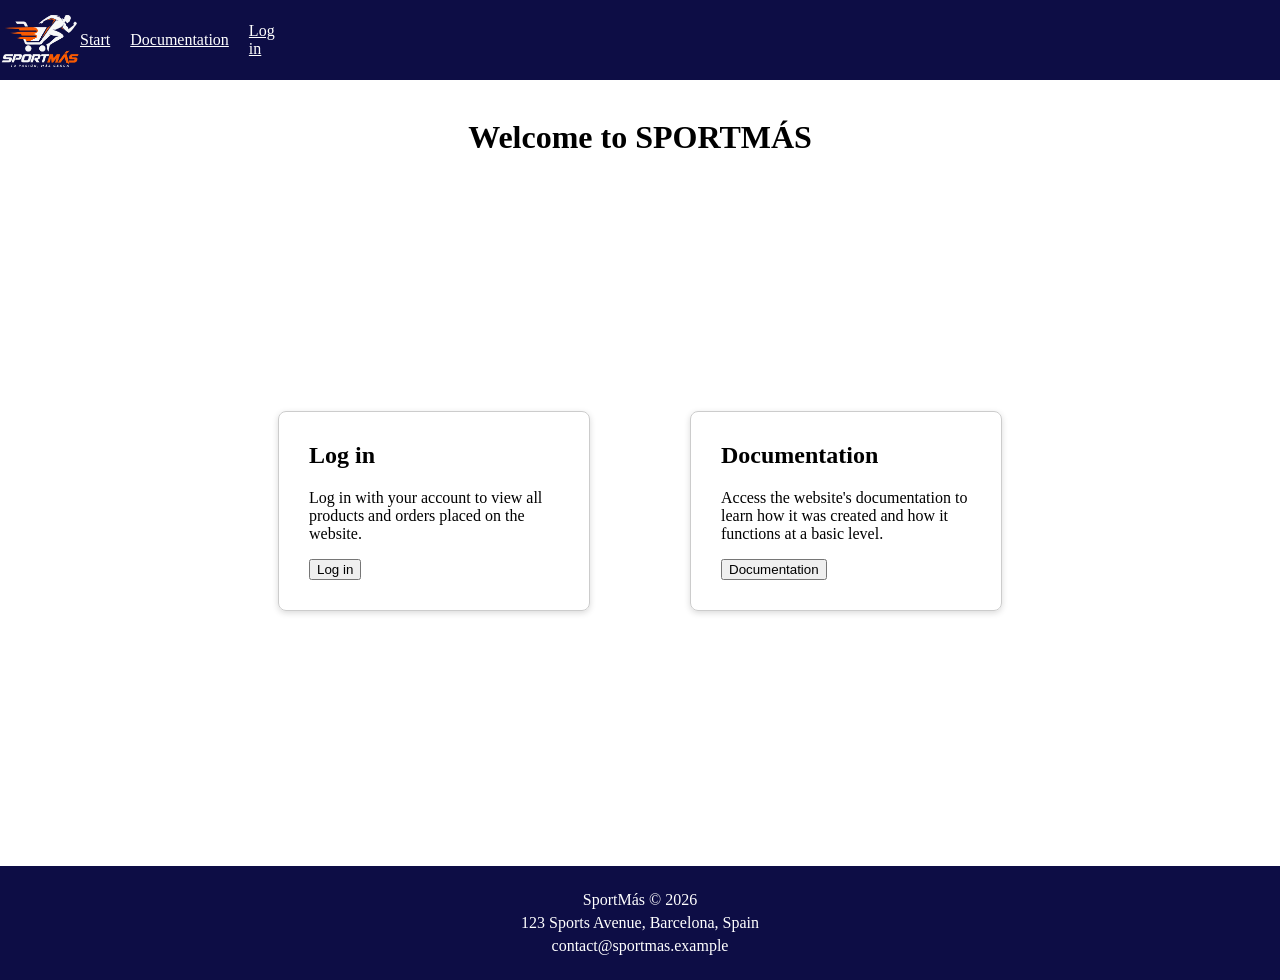
<file: application/client/index.html>
<!DOCTYPE html>
<html lang="en">

<head>
    <meta charset="UTF-8">
    <meta name="viewport" content="width=device-width, initial-scale=1.0">
    <title>SportMas home page</title>
    <link rel="stylesheet" href="style.css">
</head>

<body>
    <nav>
        <img class="logo" src="./img/logo.png">
        <a href="index.html">Start</a>
        <a href="documentacion.html">Documentation</a>
        <a href="login.html">Log in</a>
        <a href="menu-operaciones.html"><img class="flecha" src="./img/flecha.png"></a>
    </nav>
    <br>
    <h1>Welcome to SPORTMÁS</h1>
    <br>
    <main class="tarjetas">
        <div class="card">
            <h2>Log in</h2>
            <p>Log in with your account to view all products and orders placed on the website.</p>
            <button type="button" onclick="window.location.href='login.html'">Log in</button>
        </div>
        <div class="card">
            <h2>Documentation</h2>
            <p>Access the website's documentation to learn how it was created and how it functions at a basic level.</p>
            <button type="button" onclick="window.location.href='documentacion.html'">Documentation</button>
        </div>
    </main>
    <footer>
        <p>SportMás &copy; 2026</p>
        <p>123 Sports Avenue, Barcelona, Spain</p>
        <p>contact@sportmas.example</p>
    </footer>
</body>

</html>
</file>
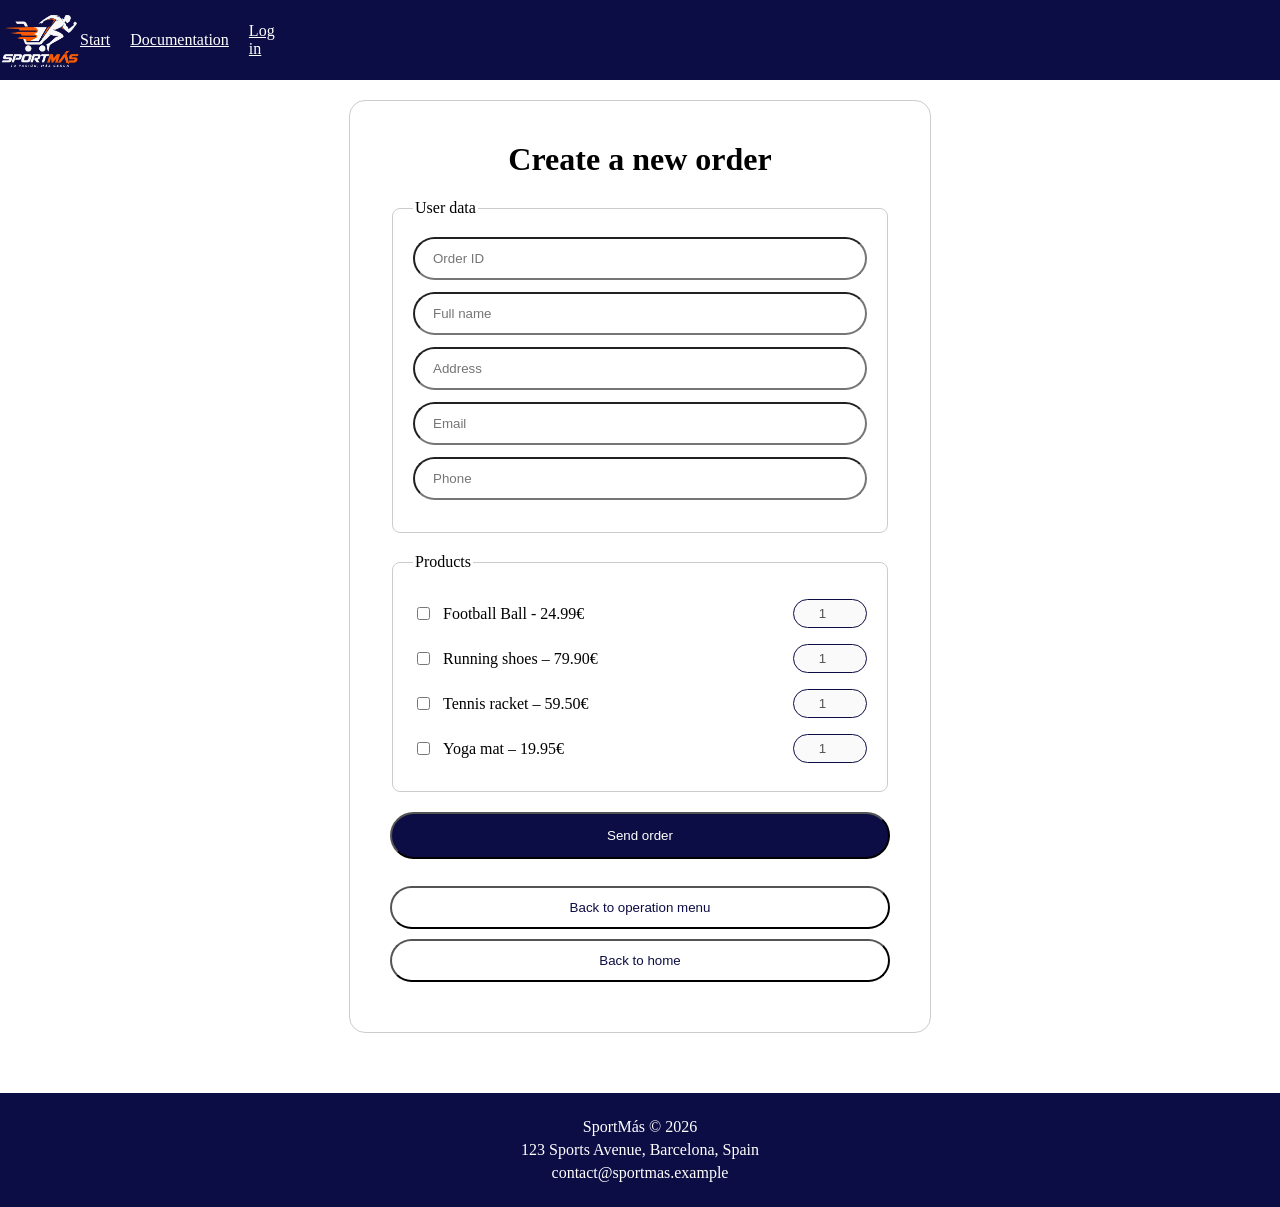
<file: application/client/crear.html>
<!DOCTYPE html>
<html lang="en">

<head>
    <meta charset="UTF-8">
    <meta name="viewport" content="width=device-width, initial-scale=1.0">
    <title>Creating orders</title>
    <link rel="stylesheet" href="style.css">
</head>

<body>
    <nav>
        <img class="logo" src="./img/logo.png">
        <a href="index.html">Start</a>
        <a href="documentacion.html">Documentation</a>
        <a href="login.html">Log in</a>
        <a href="menu-operaciones.html"><img class="flecha" src="./img/flecha.png"></a>
    </nav>
    <div class="order-container">
        <div class="order-card">
            <h1>Create a new order</h1>
            <form id="orderForm">
                <fieldset>
                    <legend>User data</legend>
                    <input type="text" name="orderId" placeholder="Order ID" required>
                    <input type="text" name="fullName" placeholder="Full name" required>
                    <input type="text" name="address" placeholder="Address" required>
                    <input type="email" name="email" placeholder="Email" required>
                    <input type="tel" name="phone" placeholder="Phone" required>
                </fieldset>

                <fieldset>
                    <legend>Products</legend>
                    <div class="product">
                        <input type="checkbox" class="check">
                        <p>Football Ball - 24.99€</p>
                        <input type="number" name="quantity[ball]" min="1" value="1" disabled>
                    </div>
                    <div class="product">
                        <input type="checkbox" class="check">
                        <p>Running shoes – 79.90€</p>
                        <input type="number" name="quantity[shoes]" min="1" value="1" disabled>
                    </div>
                    <div class="product">
                        <input type="checkbox" class="check">
                        <p>Tennis racket – 59.50€</p>
                        <input type="number" name="quantity[racket]" min="1" value="1" disabled>
                    </div>
                    <div class="product">
                        <input type="checkbox" class="check">
                        <p>Yoga mat – 19.95€</p>
                        <input type="number" name="quantity[mat]" min="1" value="1" disabled>
                    </div>
                </fieldset>

                <button type="submit" class="btn-principal">Send order</button>
            </form>

            <p class="result"></p>

            <button type="button" class="btn-secundario" onclick="location.href='menu-operaciones.html'">
                Back to operation menu
            </button>
            <button type="button" class="btn-secundario" onclick="location.href='index.html'">
                Back to home
            </button>
        </div>
    </div>

    <footer>
        <p>SportMás &copy; 2026</p>
        <p>123 Sports Avenue, Barcelona, Spain</p>
        <p>contact@sportmas.example</p>
    </footer>

    <script>
        // Activa/desactiva la cantidad según el checkbox de cada producto
        function toggleQuantity(event) {
            // Busca el input numérico dentro del mismo div.product
            const quantityInput = event.target.parentElement.querySelector('input[type="number"]');
            quantityInput.disabled = !event.target.checked;
        }

        // Envía los datos del pedido al servidor y muestra el total que devuelve
        async function sendOrder(event) {
            event.preventDefault();
            const form = document.getElementById("orderForm");

            const response = await fetch("../server/crear.php", {
                method: "POST",
                body: new FormData(form)
            });
            if (response.ok) {
                const total = await response.text();
                document.getElementById("result").textContent =
                    "Total price (21% VAT included): " + total + " €";
            } else {
                // 404: el servidor manda una página HTML de error
                document.body.innerHTML = await response.text();
            }
        }

        document.querySelectorAll(".check").forEach(c => c.addEventListener("change", toggleQuantity));
        document.getElementById("orderForm").addEventListener("submit", sendOrder);
    </script>
</body>

</html>
</file>
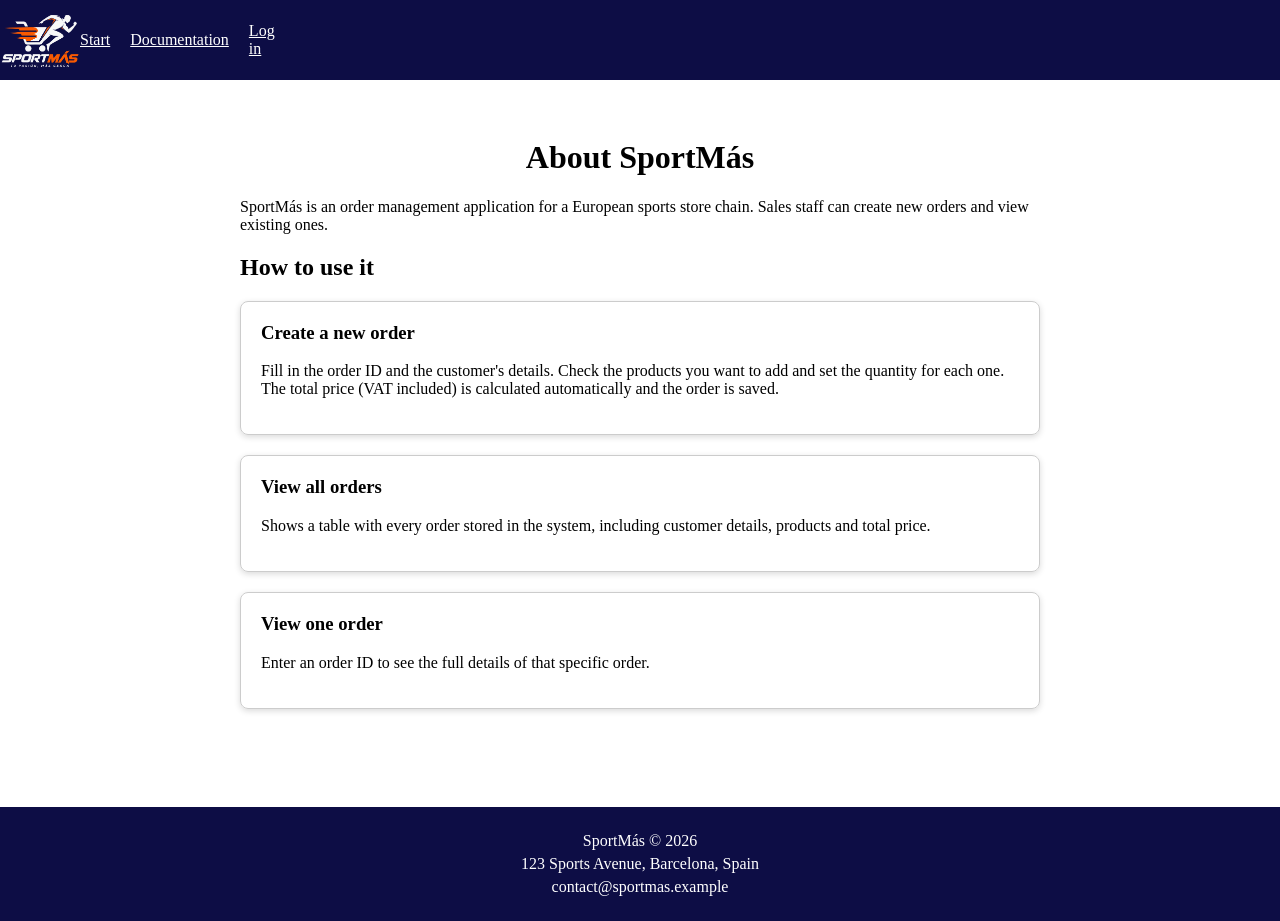
<file: application/client/documentacion.html>
<!DOCTYPE html>
<html lang="en">

<head>
    <meta charset="UTF-8">
    <meta name="viewport" content="width=device-width, initial-scale=1.0">
    <title>Information</title>
    <link rel="stylesheet" href="style.css">
</head>

<body>
    <nav>
        <img class="logo" src="./img/logo.png">
        <a href="index.html">Start</a>
        <a href="documentacion.html">Documentation</a>
        <a href="login.html">Log in</a>
        <a href="index.html"><img class="flecha" src="./img/flecha.png"></a>
    </nav>
    <br>
    <div class="contenido">
        <h1>About SportMás</h1>
        <p>SportMás is an order management application for a European sports store chain.
            Sales staff can create new orders and view existing ones.</p>

        <h2>How to use it</h2>

        <div class="recuadro">
            <h3>Create a new order</h3>
            <p>Fill in the order ID and the customer's details. Check the products you want to
                add and set the quantity for each one. The total price (VAT included) is
                calculated automatically and the order is saved.</p>
        </div>

        <div class="recuadro">
            <h3>View all orders</h3>
            <p>Shows a table with every order stored in the system, including customer
                details, products and total price.</p>
        </div>

        <div class="recuadro">
            <h3>View one order</h3>
            <p>Enter an order ID to see the full details of that specific order.</p>
        </div>
    </div>
    <br>
    <footer>
        <p>SportMás &copy; 2026</p>
        <p>123 Sports Avenue, Barcelona, Spain</p>
        <p>contact@sportmas.example</p>
    </footer>
</body>

</html>
</file>
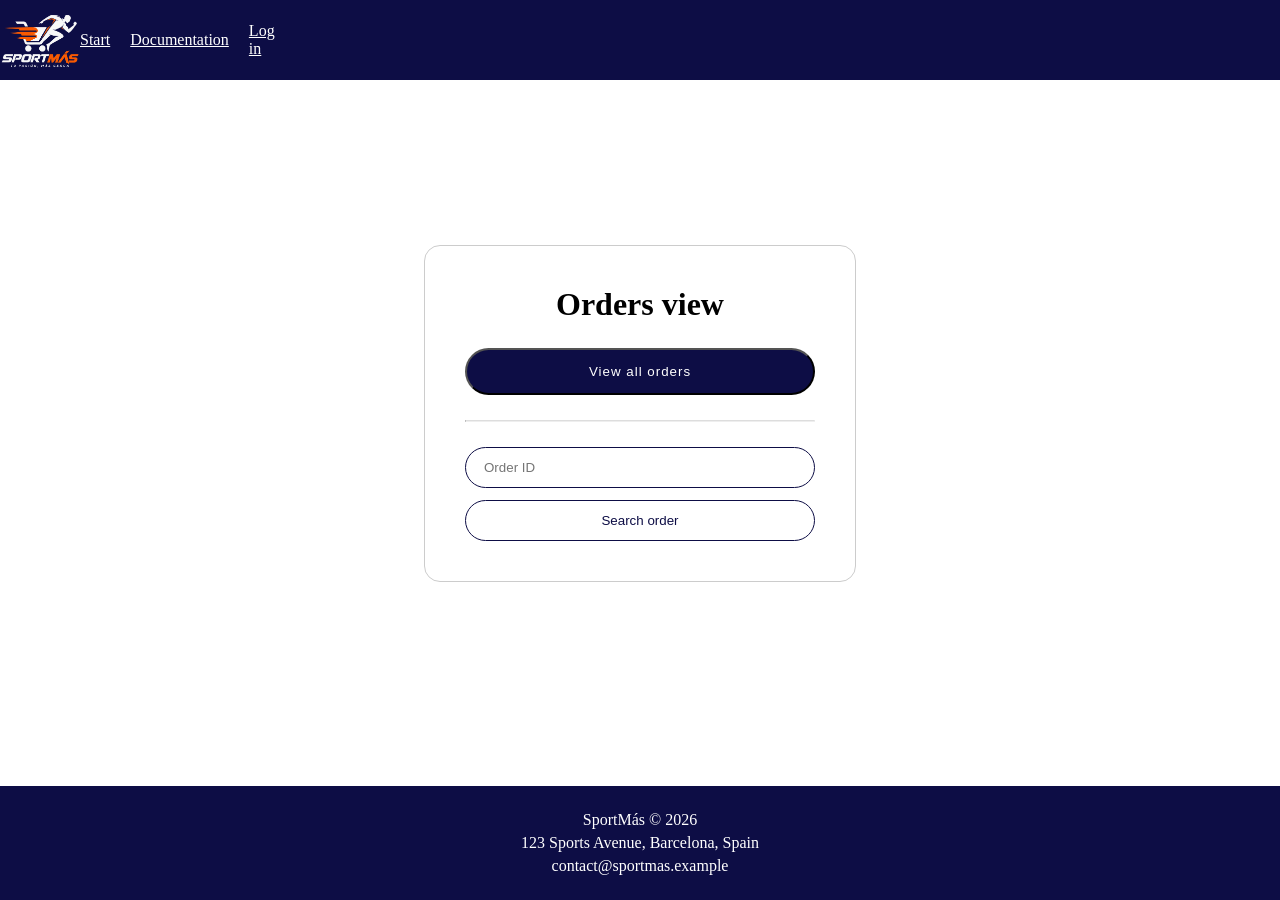
<file: application/client/listar.html>
<!DOCTYPE html>
<html lang="en">

<head>
    <meta charset="UTF-8">
    <meta name="viewport" content="width=device-width, initial-scale=1.0">
    <title>View orders</title>
    <link rel="stylesheet" href="style.css">
</head>

<body>
    <nav>
        <img class="logo" src="./img/logo.png">
        <a href="index.html">Start</a>
        <a href="documentacion.html">Documentation</a>
        <a href="login.html">Log in</a>
        <a href="menu-operaciones.html"><img class="flecha" src="./img/flecha.png"></a>
    </nav>

    <div class="orders-container">
        <div class="orders-card">
            <h1>Orders view</h1>

            <button type="button" class="btn-principal" onclick="location.href='../server/listar.php'">
                View all orders
            </button>

            <hr>

            <form action="../server/listar1.php" method="GET">
                <input type="text" name="orderId" placeholder="Order ID">
                <button type="submit" class="btn-secundario">Search order</button>
            </form>
        </div>
    </div>

    <footer>
        <p>SportMás &copy; 2026</p>
        <p>123 Sports Avenue, Barcelona, Spain</p>
        <p>contact@sportmas.example</p>
    </footer>
</body>

</html>
</file>
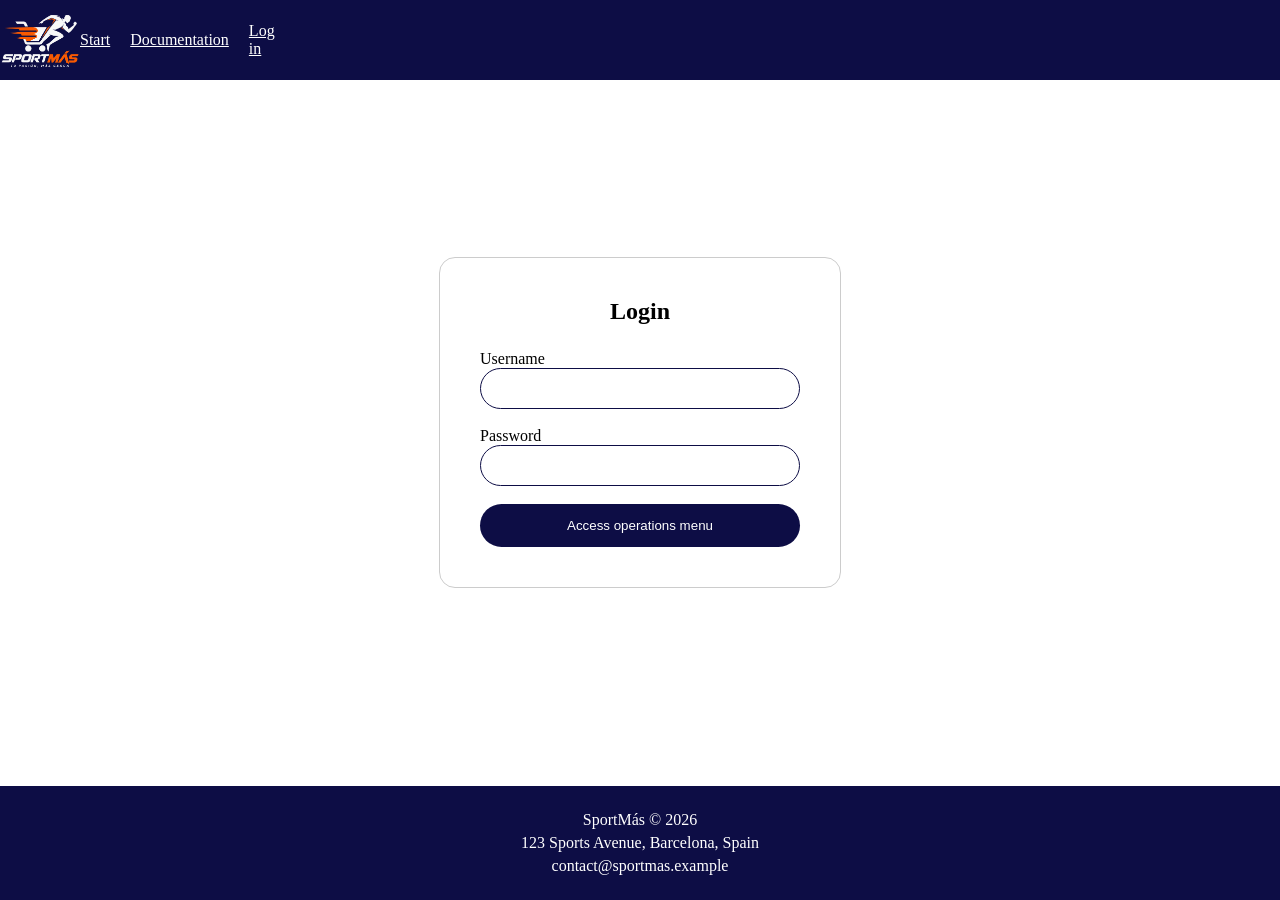
<file: application/client/login.html>
<!DOCTYPE html>
<html lang="en">

<head>
	<meta charset="UTF-8">
	<meta name="viewport" content="width=device-width, initial-scale=1.0">
	<title>Login</title>
	<link rel="stylesheet" href="style.css">
</head>

<body>
	<nav>
		<img class="logo" src="./img/logo.png">
		<a href="index.html">Start</a>
		<a href="documentacion.html">Documentation</a>
		<a href="login.html">Log in</a>
		<a href="menu-operaciones.html"><img class="flecha" src="./img/flecha.png"></a>
	</nav>
	<br>
	<div class="login-container">
		<div class="login-card">
			<!-- Sin action ni method: el envío lo hace el JavaScript con fetch -->
			<form id="loginForm">
				<h2>Login</h2>

				<label for="username">Username</label>
				<!-- name="username": PHP lo recibe como $_POST["username"] -->
				<input type="text" id="username" name="username" required>

				<label for="password">Password</label>
				<input type="password" id="password" name="password" required>

				<button type="submit">Access operations menu</button>
			</form>
		</div>
	</div>
	<footer>
		<p>SportMás &copy; 2026</p>
		<p>123 Sports Avenue, Barcelona, Spain</p>
		<p>contact@sportmas.example</p>
	</footer>
	<script>
		// Se ejecuta al enviar el formulario
		async function login(event) {
			event.preventDefault();   // Evita el envío normal del navegador (el GET)

			// Lee lo que ha escrito el usuario
			const username = document.getElementById("username").value.trim();
			const password = document.getElementById("password").value;

			// Control en el cliente: si falta algún dato, no se envía nada
			if (username === "" || password === "") {
				alert("Please enter your username and password.");
				return;
			}

			// Envia los datos al servidor por POST
			const response = await fetch("../server/login.php", {
				method: "POST",
				body: new FormData(document.getElementById("loginForm")) // Recoge los campos con name
			});

			if (response.ok) {
				// El servidor respondió 200: vamos al menú de operaciones
				window.location.href = "menu-operaciones.html";
			} else {
				// El servidor respondió 401: muestra el error
				alert("Authentication error: the user could not be validated.");
			}
		}
		document.getElementById("loginForm").addEventListener("submit", login);
	</script>
</body>

</html>
</file>
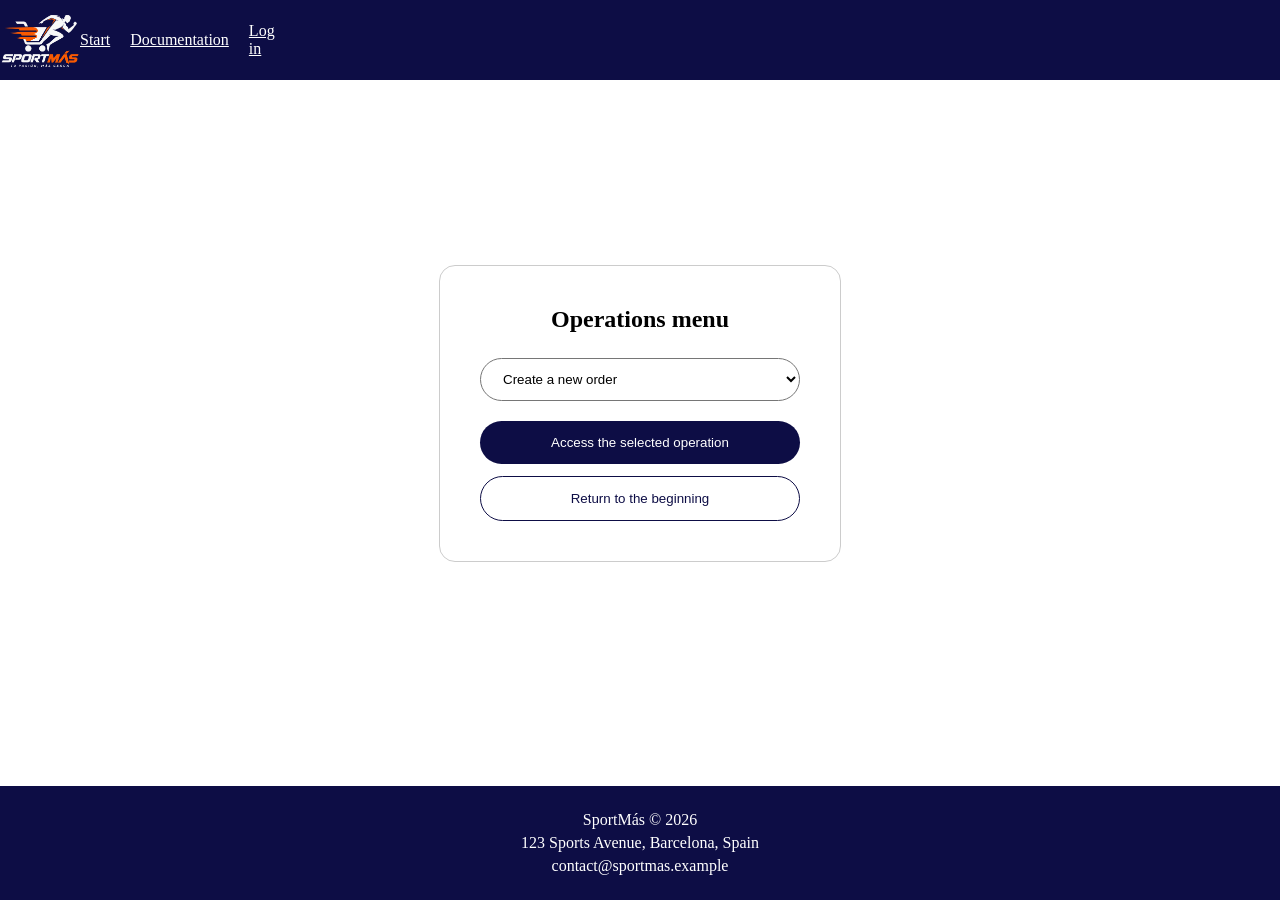
<file: application/client/menu-operaciones.html>
<!DOCTYPE html>
<html lang="en">

<head>
    <meta charset="UTF-8">
    <meta name="viewport" content="width=device-width, initial-scale=1.0">
    <title>Operations menu</title>
    <link rel="stylesheet" href="style.css">
</head>

<body>
    <nav>
        <img class="logo" src="./img/logo.png">
        <a href="index.html">Start</a>
        <a href="documentacion.html">Documentation</a>
        <a href="login.html">Log in</a>
        <a href="menu-operaciones.html"><img class="flecha" src="./img/flecha.png"></a>
    </nav>
    <div class="menu-container">
        <div class="menu-card">
            <h2>Operations menu</h2>

            <select id="operacion">
                <option value="crear.html">Create a new order</option>
                <option value="listar.html">View commands</option>
            </select>

            <button id="btnAcceder" class="btn-principal">Access the selected operation</button>
            <button id="btnInicio" class="btn-secundario">Return to the beginning</button>
        </div>
    </div>
    <footer>
        <p>SportMás &copy; 2026</p>
        <p>123 Sports Avenue, Barcelona, Spain</p>
        <p>contact@sportmas.example</p>
    </footer>
    <script>
        // Despegable "Create new order" y "View command", busca id="operacion"
        const select = document.getElementById("operacion");

        // Cuando se hace clic en el botón "btnAcceder":
        document.getElementById("btnAcceder").addEventListener("click", () => {
            // El navegador navega a la página cuyo "value" tiene la opción seleccionada en ese momento en el <select>
            window.location.href = select.value;
        });

        // Cuando se hace clic en el botón "btnInicio":
        document.getElementById("btnInicio").addEventListener("click", () => {
            // El navegador va siempre a index.html, sin mirar el <select>
            window.location.href = "index.html";
        });
    </script>
</body>

</html>
</file>
<file: application/client/style.css>
/* PAGINA DE INICIO - index.html*/
html, body{
    height: 100%;
}

body {
    margin: 0;
    display: flex;
    flex-direction: column;
    min-height: 100vh;
}

.login-container {
    flex: 1;
}

nav {
    background-color: rgb(13, 13, 69);
    display: flex;
    align-items: center;
}

nav a {
    color: white;
    margin-right: 20px;
}

.logo {
    height: 80px;
    width: 80px;
    justify-content: right;
}

.flecha {
    height: 30px;
    width: 30px;
    margin-left: 1100px;
}

h1 {
    text-align: center;
}

.tarjetas {
    display: flex;
    gap: 100px;
    justify-content: center;
    align-items: center;
    min-height: 70vh;
}

.card {
    border: 1px solid #ccc;
    border-radius: 8px;
    padding: 30px;
    width: 250px;
    box-shadow: 0 2px 6px rgba(0, 0, 0, 0.15);
}

.card h2 {
    margin-top: 0;
}

footer {
    background-color: rgb(13, 13, 69);
    color: white;
    text-align: center;
    padding: 20px;
    margin-top: 40px;
}

footer p {
    margin: 5px 0;
}

/* PAGINA DE DOCUMENTACIO documentacion.html */

.contenido {
    max-width: 800px;
    margin: 0 auto;  /* centra el bloque horizontalmente */
    padding: 20px 40px;
}

.recuadro {
    border: 1px solid #ccc;
    border-radius: 8px; /* bordes redondeados */
    padding: 20px;
    margin-bottom: 20px;
    box-shadow: 0 2px 6px rgba(0, 0, 0, 0.15);
}

.recuadro h3 {
    margin-top: 0;
}

/* LOG IN - login.html */
.login-container {
    display: flex;
    justify-content: center;
    align-items: center;
    min-height: 75hv; /* Deja hueco entre la nav y el footer */
}

.login-card{
    border: 1px solid #ccc;
    border-radius: 16px;
    padding: 40px;
    width: 320px;
    text-align: center;
}

.login-card h2 {
    margin-top: 0;
    margin-bottom: 25px;
}

.login-card label {
    display: block;
    text-align: left;
}

.login-card input {
    width: 100%;
    box-sizing: border-box; /* El padding no se suma al 100% de ancho */
    padding: 12px 18px;
    margin-bottom: 18px;
    border: 1px solid rgb(13, 13, 69);
    border-radius: 25px; /* Bordes muy redondeados. */
}

/* El botón grande y azul, a juego con la nav */
.login-card button {
    width: 100%;
    padding: 14px;
    border: none;
    border-radius: 25px;
    background-color: rgb(13, 13, 69);
    color: white;
}

/* Se ilumina le boton al pasar el curosr por encima */
.login-card button:hover {
    opacity: 0.9;
}

/* MENU DE OPERACIONES - menu-operaciones.html */
.menu-container {
    flex: 1; /* Empuja el footer abajo */
    display: flex;
    justify-content: center;
    align-items: center;
}

.menu-card {
    background-color: white;
    border: 1px solid #ccc;
    border-radius: 16px;
    padding: 40px;
    width: 320px;
    text-align: center;
}

.menu-card h2 {
    margin-top: 0;
    margin-bottom: 25px;
}

.menu-card select {
    width: 100%;
    padding: 12px 18px;
    margin-bottom: 20px;
    border-radius: 25px;
    background-color: white;
}

.menu-card .btn-principal {
    width: 100%;
    padding: 14px;
    border: none;
    border-radius: 25px;
    background-color: rgb(13, 13, 69);
    color: white;
    cursor: pointer;
    margin-bottom: 12px;
}

.menu-card .btn-principal:hover {
    opacity: 0.9;
}

.menu-card .btn-secundario {
    width: 100%;
    padding: 14px;
    border: 1px solid rgb(13, 13, 69);
    border-radius: 25px;
    background-color: white;
    color: rgb(13, 13, 69);
}

.menu-card .btn-secundario:hover {
    background-color: #f0f0f5;
}

/* PAGINA DE CREAR ORDEN - crear.html */
.order-container {
    flex: 1;   /* Empuja el footer abajo */
    display: flex;
    justify-content: center;
    padding: 20px 0;
}

.order-card {
    background-color: white;
    border: 1px solid #ccc;
    border-radius: 16px;
    padding: 40px;
    width: 500px;
}

.order-card h1 {
    margin-top: 0;
}

/* Cada sección (User data / Products) va en su propio recuadro */
.order-card fieldset {
    border: 1px solid #ccc;
    border-radius: 8px;
    padding: 20px;
    margin-bottom: 20px;
}

/* Los inputs de texto van en columna, con forma de pastilla */
.order-card fieldset input[type="text"],
.order-card fieldset input[type="email"],
.order-card fieldset input[type="tel"] {
    display: block;
    width: 100%;
    box-sizing: border-box;
    padding: 12px 18px;
    margin-bottom: 12px;
    border-radius: 25px;
}

/* Cada producto en fila: checkbox, nombre y cantidad alineados */
.product {
    display: flex;
    align-items: center;
    gap: 10px;
    padding: 8px 0;
}

.product p {
    flex: 1;
    margin: 0;
}

/* Apartado de porductos */
.product input[type="number"] {
    width: 60px;
    padding: 6px;
    border: 1px solid rgb(13, 13, 69);
    border-radius: 25px;
    text-align: center;
}

/* Resultado del total, destacado (IVA) */
.result {
    font-weight: bold;
    font-size: 17px;
    text-align: center;
    margin: 15px 0;
}

/* Estilo de los botones */
.order-card .btn-principal {
    width: 100%;
    padding: 14px;
    border-radius: 25px;
    background-color: rgb(13, 13, 69);
    color: white;
    margin-bottom: 12px;
}

.order-card .btn-secundario {
    width: 100%;
    padding: 12px;
    border-radius: 25px;
    background-color: white;
    color: rgb(13, 13, 69);
    margin-bottom: 10px;
}

/* PAGINA DE VISUALIZACION DE COMANDAS - listar.html */
.orders-container {
    flex: 1;   /* Empuja el footer abajo */
    display: flex;
    justify-content: center;
    align-items: center;
}

.orders-card {
    background-color: white;
    border: 1px solid #ccc;
    border-radius: 16px;
    padding: 40px;
    width: 350px;
    text-align: center;
}

.orders-card h1 {
    margin-top: 0;
    margin-bottom: 25px;
}

/* Separador visual entre "ver todas" y "buscar una" */
.orders-card hr {
    border-top: 1px solid #ddd;
    margin: 25px 0;
}

.orders-card .btn-principal {
    width: 100%;
    padding: 14px;
    border-radius: 25px;
    background-color: rgb(13, 13, 69);
    color: white;
    letter-spacing: 1px;
}

/* El formulario de búsqueda por ID */
.orders-card form {
    margin: 0;   /* Anula el margin:20px genérico para "form" */
}

.orders-card input[type="text"] {
    width: 100%;
    box-sizing: border-box;
    padding: 12px 18px;
    margin-bottom: 12px;
    border: 1px solid rgb(13, 13, 69);
    border-radius: 25px;
}

.orders-card .btn-secundario {
    width: 100%;
    padding: 12px;
    border: 1px solid rgb(13, 13, 69);
    border-radius: 25px;
    background-color: white;
    color: rgb(13, 13, 69);
}

/* PAGINA DE LISTADO DE COMANDAS - listar.php y listar1.php */
.resultado-container {
    flex: 1;   /* Empuja el footer abajo */
    padding: 30px 20px;
}

.resultado-card {
    background-color: white;
    border: 1px solid #ccc;
    border-radius: 16px;
    padding: 30px;
    max-width: 1000px;
    margin: 0 auto;   /* Centra la tarjeta horizontalmente */
}

.resultado-card h1 {
    margin-top: 0;
}

/* Bordes de la tabla */
.resultado-card table {
    width: 100%;
    border-collapse: collapse;   /* une los bordes de las celdas en uno solo */
    margin-bottom: 20px;
}

.resultado-card th,
.resultado-card td {
    border: 1px solid #ddd;
    padding: 10px;
    text-align: left;
}

.resultado-card th {
    background-color: rgb(13, 13, 69);
    color: white;
}

/* Botones de vuelta, en fila */
.botones-vuelta {
    display: flex;
    gap: 10px;
    flex-wrap: wrap;   /* si no caben en una línea, pasan a la siguiente */
}

.botones-vuelta .btn-secundario {
    flex: 1;
    min-width: 150px;
    padding: 12px;
    border: 1px solid rgb(13, 13, 69);
    border-radius: 25px;
    background-color: white;
    color: rgb(13, 13, 69);
    font-size: 15px;
    text-decoration: none;   /* por si el <a> hereda el subrayado */
    text-align: center;
}
</file>
